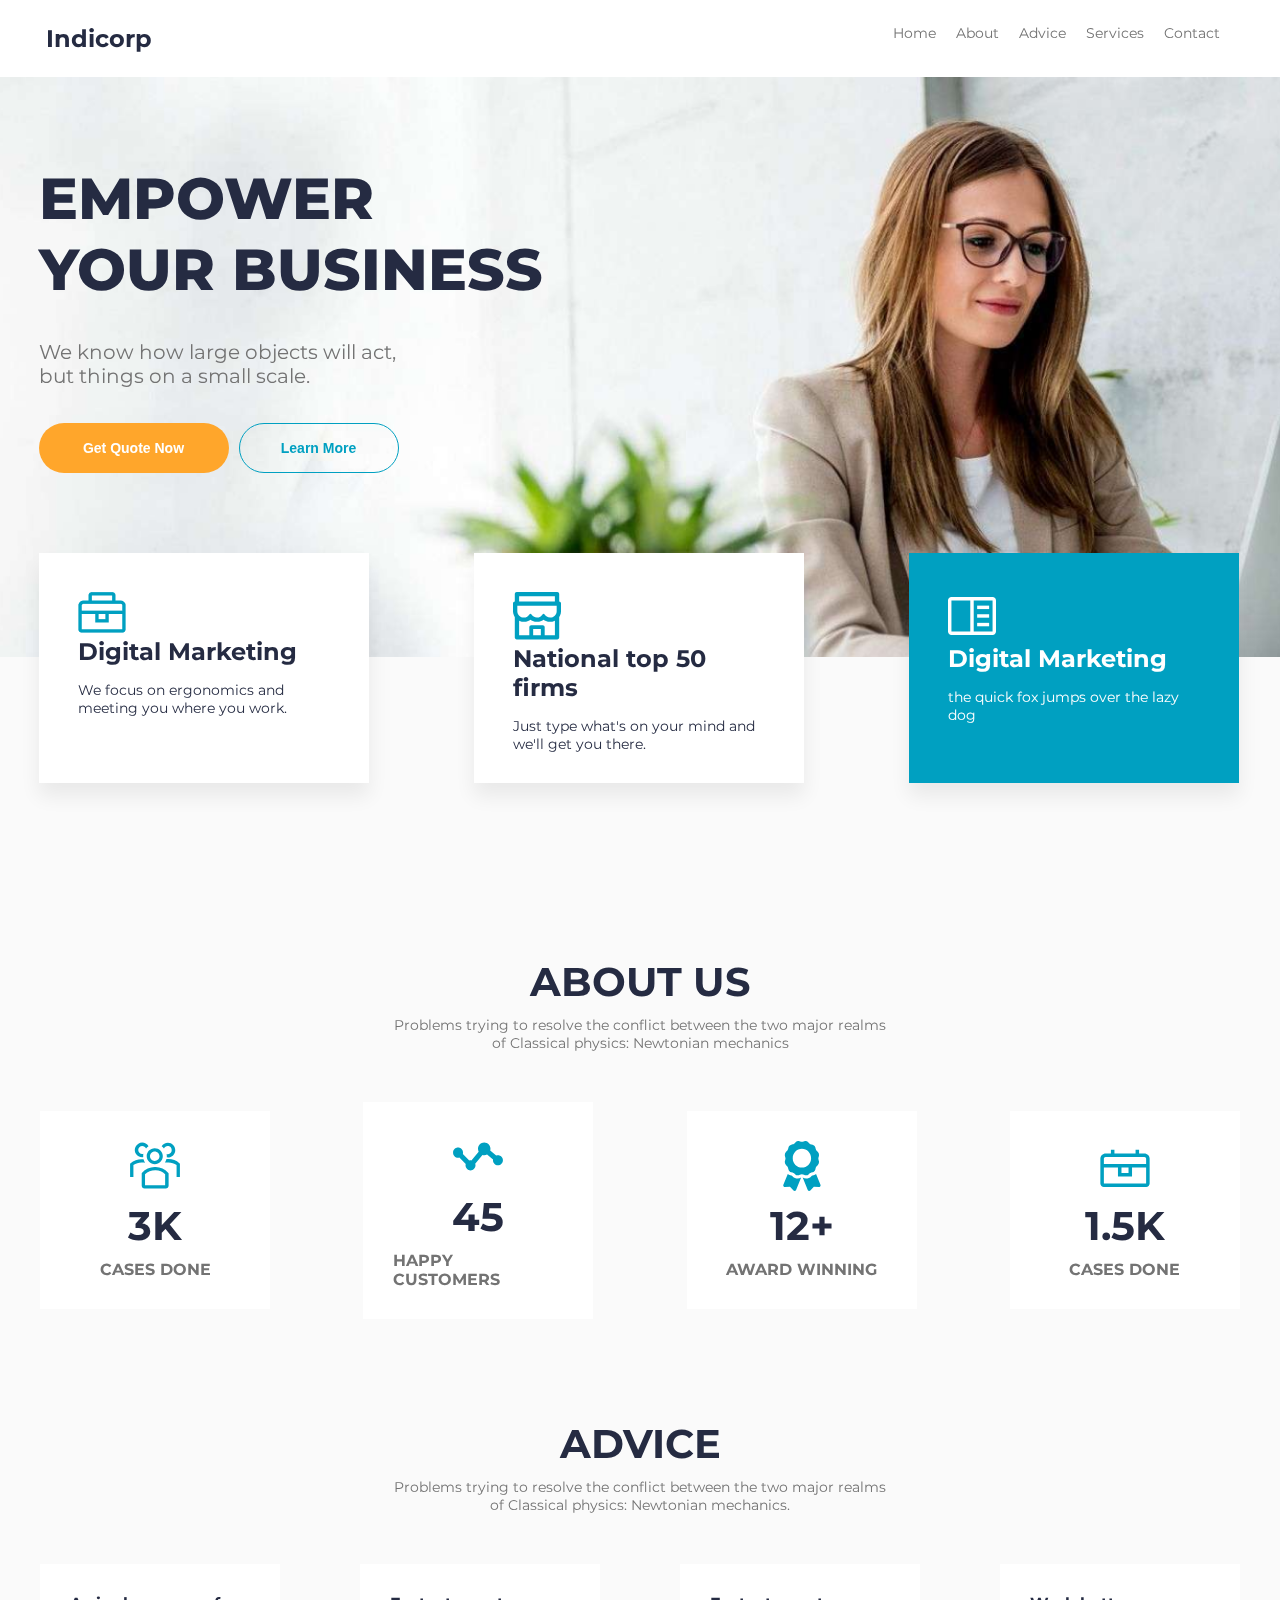
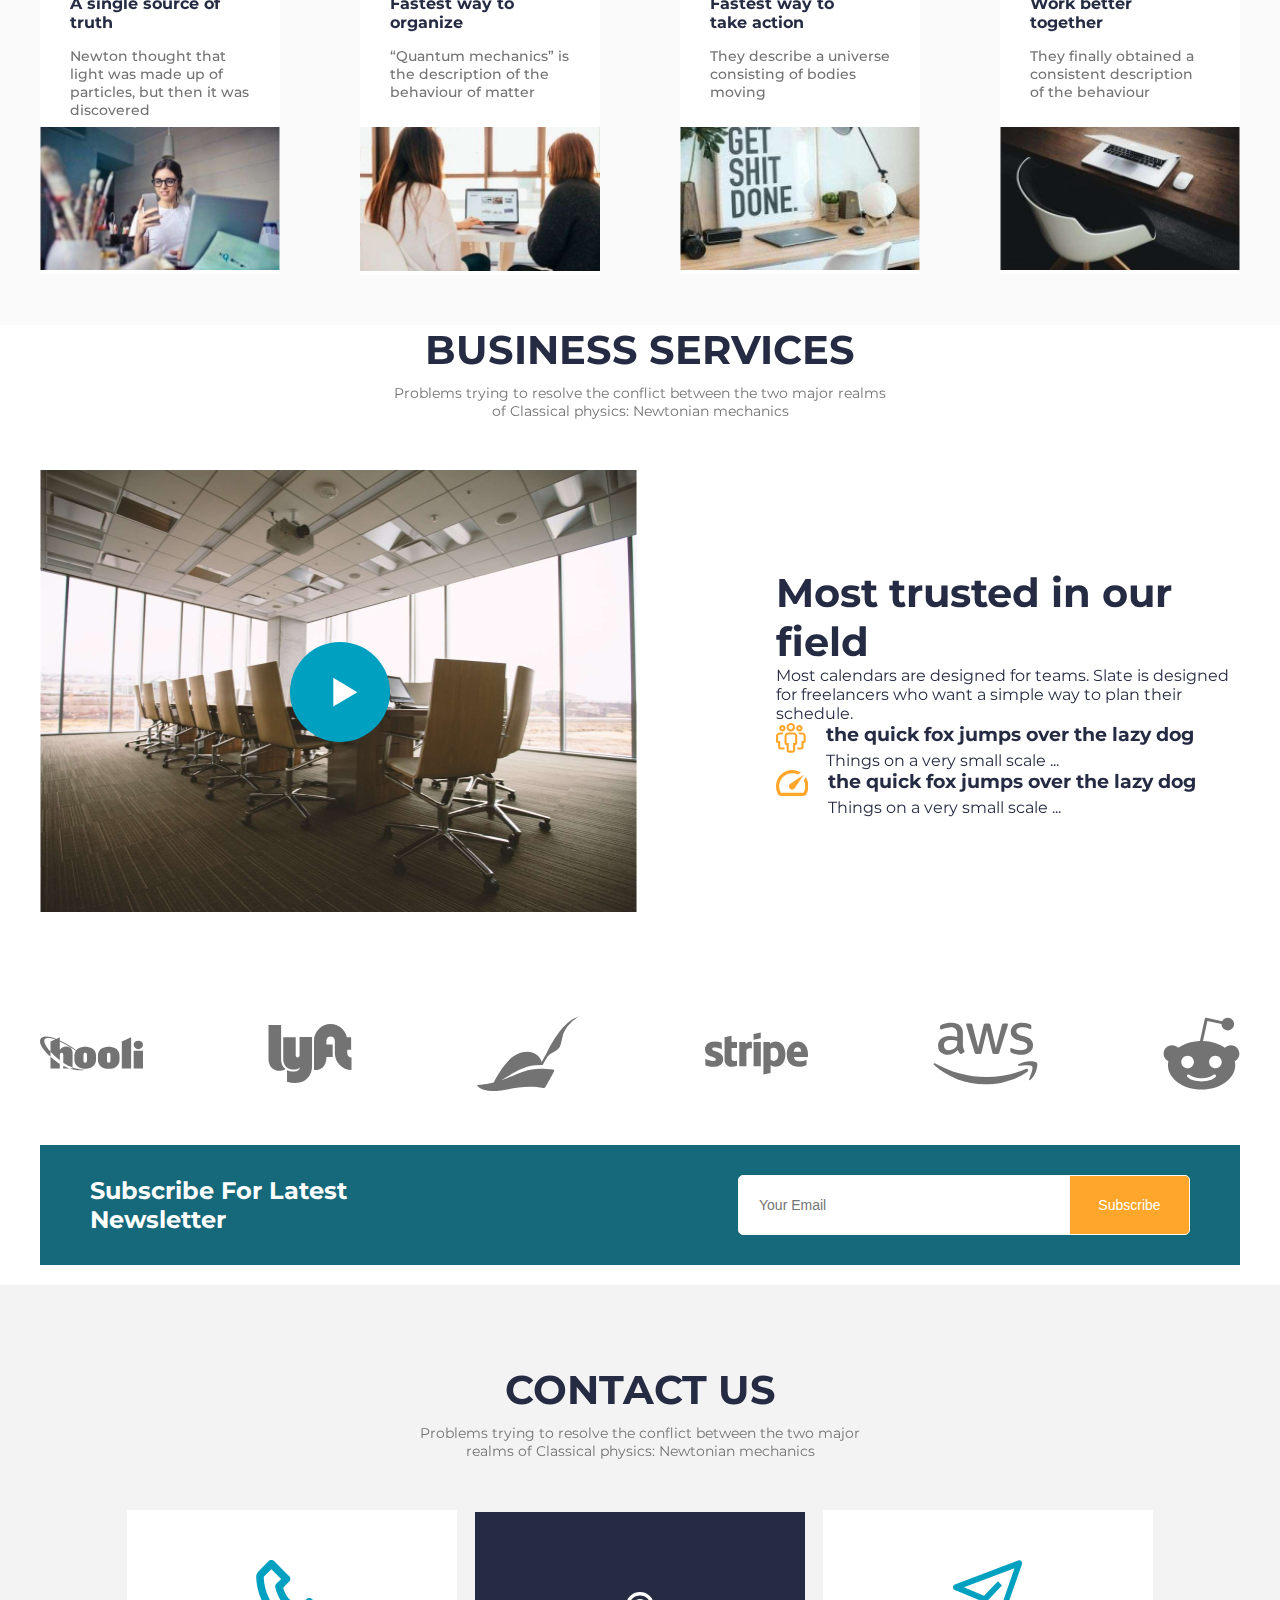
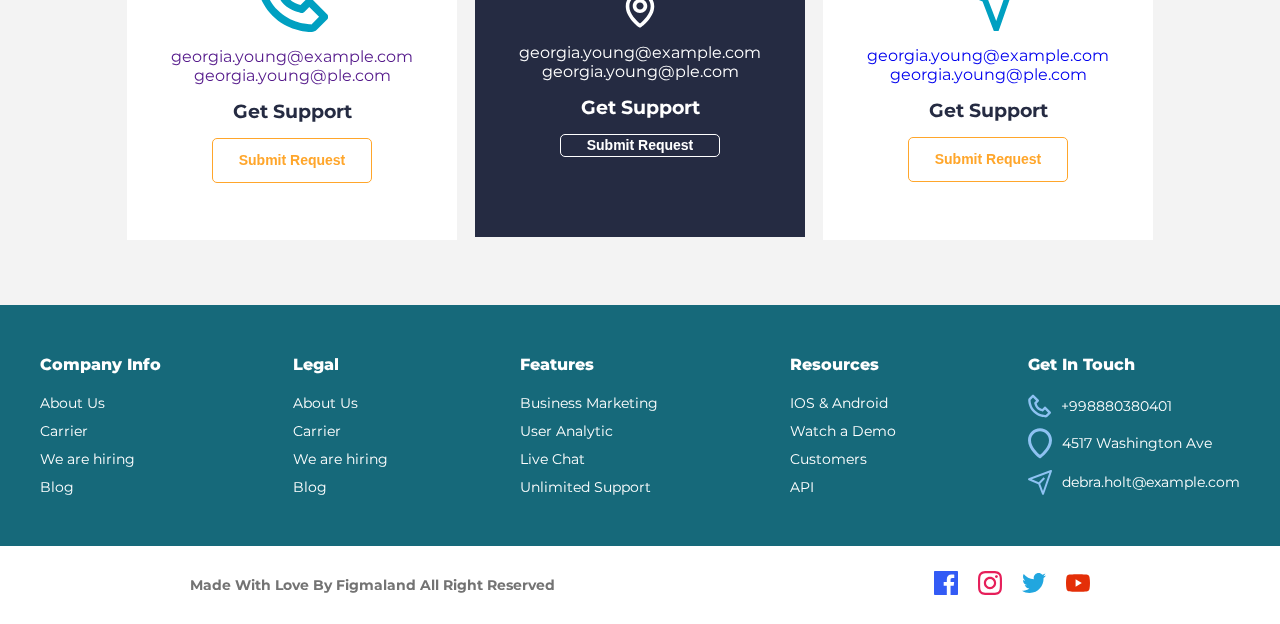
<file: exam/pages/index.html>
<!DOCTYPE html>
<html lang="en">

<head>
  <meta charset="UTF-8">
  <meta http-equiv="X-UA-Compatible" content="IE=edge">
  <meta name="viewport" content="width=device-width, initial-scale=1.0">
  <title>Indicorp</title>
  <link rel="stylesheet" href="style.css">
  <link href="https://fonts.googleapis.com/css2?family=Montserrat:wght@500;600;700;800&display=swap" rel="stylesheet">

</head>

<body>
  <a id="backtop" href="#">
    <img src="../images/nex.png" alt="">
  </a>
  <nav class="hero">
    <section>
      <div class="container nav-container">
        <div class="hero-nav">
          <span class="hero__logo">Indicorp</span>
          <div class="hero-links">
            <a href="#home" class="hero-links__item">Home</a>
            <a href="#abaut-us" class="hero-links__item">About</a>
            <a href="#ADVICE" class="hero-links__item">Advice</a>
            <a href="#BUSINESS SERVICES" class="hero-links__item">Services</a>
            <a href="#CONTACT US" class="hero-links__item">Contact</a>
          </div>
        </div>
      </div>
    </section>
 </nav>
    <section id="home">
      <div class="container">
        <div class="home">
          <h1 class="hero-title">EMPOWER YOUR BUSINESS</h1>
          <p class="hero__subtitle">We know how large objects will act, but things on a small scale.</span>
            <div class="hero-buttons">
              <button class="hero-buttons__item">Get Quote Now</button>
              <button class="hero-buttons__item">Learn More</button>
            </div>
          
            <div class="hero-cards">
              <div class="hero-cards__item  slideInUp">
                <img src="/exam/images/cards-1.png" alt="">
                <svg class="hero-cards__img" width="48" height="41" viewBox="0 0 48 41" fill="none" xmlns="http://www.w3.org/2000/svg"></svg>
                <h3 class="hero-cards__title">Digital Marketing</h3>
                <p class="hero-cards__text">We focus on ergonomics and meeting you where you work.</p>
              </div>
              <div class="hero-cards__item wow slideInUp" data-wow-delay="0.2s">
                <svg class="hero-cards__img" width="48" height="48" viewBox="0 0 48 48" fill="none" xmlns="http://www.w3.org/2000/svg">
                  <path d="M46.2 9.48885V1.89659C46.2 0.847537 45.342 0 44.28 0H3.72003C2.65803 0 1.80004 0.847537 1.80004 1.89659V9.48885C0.798037 9.54812 3.71756e-05 10.372 3.71756e-05 11.3795V19.1851C-0.00380525 20.6197 0.290253 22.0398 0.864037 23.3576C1.12204 23.9622 1.44004 24.5311 1.80004 25.0705V45.518C1.80004 46.5612 2.65803 47.4146 3.72003 47.4146H44.28C45.342 47.4146 46.2 46.5671 46.2 45.518V25.0705C46.5657 24.5298 46.879 23.9563 47.136 23.3576C47.706 22.036 48 20.6313 48 19.1851V11.3795C48 10.372 47.202 9.54812 46.2 9.48885ZM6.12003 4.26732H41.88V9.48293H6.12003V4.26732ZM27.84 43.1532H20.16V36.9834H27.84V43.1532ZM41.904 43.1532H31.68V35.0868C31.68 34.0378 30.822 33.1902 29.76 33.1902H18.24C17.178 33.1902 16.32 34.0378 16.32 35.0868V43.1532H6.12003V28.7985C6.29403 28.8814 6.47403 28.9644 6.66003 29.0355C7.99803 29.5927 9.42003 29.8712 10.884 29.8712C12.348 29.8712 13.764 29.5927 15.108 29.0355C15.936 28.6918 16.716 28.2532 17.43 27.7257C17.442 27.7198 17.454 27.7198 17.466 27.7257C18.1822 28.2554 18.9622 28.6954 19.788 29.0355C21.126 29.5927 22.548 29.8712 24.012 29.8712C25.476 29.8712 26.892 29.5927 28.236 29.0355C29.064 28.6918 29.844 28.2532 30.558 27.7257C30.57 27.7198 30.582 27.7198 30.594 27.7257C31.3102 28.2554 32.0902 28.6954 32.916 29.0355C34.254 29.5927 35.676 29.8712 37.14 29.8712C38.604 29.8712 40.02 29.5927 41.364 29.0355C41.544 28.9585 41.724 28.8814 41.904 28.7985V43.1532ZM43.68 19.1851C43.68 22.7294 40.74 25.6039 37.122 25.6039C34.674 25.6039 32.538 24.2941 31.41 22.3501C31.236 22.0537 30.924 21.87 30.576 21.87H30.54C30.198 21.87 29.88 22.0537 29.706 22.3501C29.1304 23.3417 28.2992 24.1652 27.297 24.7367C26.2948 25.3082 25.1572 25.6074 24 25.6039C21.558 25.6039 19.428 24.3 18.3 22.3619C18.12 22.0597 17.796 21.87 17.442 21.87C17.088 21.87 16.758 22.0597 16.584 22.3619C16.005 23.3498 15.1728 24.1695 14.1711 24.7387C13.1694 25.3078 12.0336 25.6062 10.878 25.6039C7.26003 25.6039 4.32003 22.7294 4.32003 19.1851V13.7799C4.32003 13.7621 4.33203 13.7502 4.35003 13.7502H43.65C43.668 13.7502 43.68 13.7621 43.68 13.7799V19.1851Z" fill="#00A0C1" />
                </svg>
                <h3 class="hero-cards__title">National top 50 firms</h3>
                <p class="hero-cards__text">Just type what's on your mind and we'll get you there.</p>
              </div>
              <div class="hero-cards__item wow slideInUp" data-wow-delay="0.4 s">
                <svg class="hero-cards__img" width="48" height="48" viewBox="0 0 48 48" fill="none" xmlns="http://www.w3.org/2000/svg">
                  <g clip-path="url(#clip0)">
                    <path d="M29.1419 13.6241H41.1398V17.0695H29.1419V13.6241Z" fill="white" />
                    <path d="M29.1419 22.2375H41.1398V25.6829H29.1419V22.2375Z" fill="white" />
                    <path d="M29.1419 30.8506H41.1398V34.2959H29.1419V30.8506Z" fill="white" />
                    <path d="M44.5679 5.01111H3.43234C2.52347 5.01202 1.65208 5.3753 1.00941 6.02123C0.366737 6.66715 0.00528678 7.54295 0.00437927 8.45643V39.4643C0.00528678 40.3778 0.366737 41.2536 1.00941 41.8995C1.65208 42.5454 2.52347 42.9087 3.43234 42.9096H44.5679C45.4766 42.9082 46.3477 42.5448 46.9903 41.899C47.6329 41.2532 47.9945 40.3776 47.9958 39.4643V8.45643C47.9949 7.54295 47.6335 6.66715 46.9908 6.02123C46.3481 5.3753 45.4767 5.01202 44.5679 5.01111ZM3.43234 8.45643H22.2861V39.4643H3.43234V8.45643ZM25.7141 39.4643V8.45643H44.5679L44.5713 39.4643H25.7141Z" fill="white" />
                  </g>
                  <defs>
                    <clipPath id="clip0">
                      <rect width="48" height="37.92" fill="white" transform="translate(0 5)" />
                    </clipPath>
                  </defs>
                </svg>
                <h3 class="hero-cards__title">Digital Marketing</h3>
                <p class="hero-cards__text">the quick fox jumps over the lazy dog</p>
              </div>
            </div>
         </div>
         </div>
        </div>
      </div>
    </div>
    </section>

<section>
  <div id="abaut-us">
    <div class="why">
      <div class="container">
        <div class="why-block">
          <h2 class="why__title block__title">ABOUT US</h2>
          <p class="why__subtitle block__subtitle">
            Problems trying to resolve the conflict between the two major realms of Classical physics: Newtonian mechanics
          </p>
          <div class="why-cards">
            <div class="why-cards__item">
              <svg class="why-cards__img" width="48" height="45" viewBox="0 0 48 45" fill="none" xmlns="http://www.w3.org/2000/svg">
                <path d="M23.8406 20.8022C28.1448 20.8022 31.4925 17.3069 31.4925 13.0171C31.4925 8.72735 27.9854 5.39087 23.6812 5.39087C19.377 5.39087 16.0293 8.88623 16.0293 13.0171C16.0293 17.3069 19.5364 20.8022 23.8406 20.8022ZM23.6812 8.56847C23.8406 8.56847 23.8406 8.56847 23.6812 8.56847C26.2318 8.56847 28.3042 10.6339 28.3042 13.176C28.3042 15.7181 26.2318 17.6246 23.6812 17.6246C21.1305 17.6246 19.2176 15.5592 19.2176 13.176C19.2176 10.6339 21.2899 8.56847 23.6812 8.56847Z" fill="#00A0C1" />
                <path d="M47.4339 19.8487C44.405 17.1477 40.4197 15.7178 36.2749 15.8767H34.9996C34.6808 17.1477 34.2025 18.2599 33.5648 19.2132C34.5213 19.0543 35.3184 19.0543 36.2749 19.0543C39.3038 18.8954 42.3327 19.8487 44.7239 21.5964V33.0357H47.9122V20.3253L47.4339 19.8487Z" fill="#00A0C1" />
                <path d="M32.6084 5.70814C33.4055 3.80158 35.6373 2.8483 37.7097 3.6427C39.6226 4.4371 40.5791 6.66141 39.782 8.72685C39.1444 10.1568 37.7097 11.1101 36.2749 11.1101C35.9561 11.1101 35.4779 11.1101 35.159 10.9512C35.3184 11.7456 35.3184 12.54 35.3184 13.1755V14.1288C35.6373 14.1288 35.9561 14.2876 36.2749 14.2876C40.2603 14.2876 43.4486 11.1101 43.4486 7.29693C43.4486 3.32494 40.2603 0.147339 36.4343 0.147339C33.8837 0.147339 31.6519 1.41838 30.3766 3.6427C31.1737 4.11934 31.9707 4.75486 32.6084 5.70814Z" fill="#00A0C1" />
                <path d="M14.4351 19.3721C13.7975 18.4189 13.3192 17.3067 13.0004 16.0357H11.7251C7.58031 15.8768 3.59495 17.3067 0.566073 19.8488L0.0878296 20.3254V33.0358H3.27612V21.5965C5.82675 19.8488 8.69621 18.8955 11.7251 19.0544C12.6816 19.0544 13.6381 19.2133 14.4351 19.3721Z" fill="#00A0C1" />
                <path d="M11.7251 14.1294C12.044 14.1294 12.3628 14.1294 12.6816 13.9705V13.0172C12.6816 12.2228 12.6816 11.4284 12.841 10.7929C12.5222 10.9518 12.044 10.9518 11.7251 10.9518C9.65273 10.9518 7.89917 9.20412 7.89917 7.13868C7.89917 5.07324 9.65273 3.32556 11.7251 3.32556C13.3193 3.32556 14.754 4.27884 15.3917 5.70876C16.0293 4.91436 16.9858 4.11996 17.7829 3.48444C15.7105 0.147963 11.4063 -0.964197 8.05859 1.10124C4.71088 3.16668 3.59498 7.45644 5.66737 10.7929C6.94269 12.8584 9.17449 14.1294 11.7251 14.1294Z" fill="#00A0C1" />
                <path d="M36.9126 29.3816L36.5938 28.905C33.4055 25.4096 28.9419 23.3442 24.1594 23.5031C19.377 23.3442 14.754 25.4096 11.5657 28.905L11.2469 29.3816V41.4565C11.2469 42.8864 12.3628 44.1574 13.9569 44.1574H34.362C35.7967 44.1574 37.072 42.8864 37.072 41.4565V29.3816H36.9126ZM33.7243 40.9798H14.4351V30.4938C16.9858 27.9517 20.4929 26.6807 24.1594 26.6807C27.6666 26.5218 31.1737 27.9517 33.7243 30.4938V40.9798Z" fill="#00A0C1" />
              </svg>
  
              <h3 class="why-cards__title">3K</h3>
              <p class="why-cards__text">CASES DONE</p>
            </div>
            <div class="why-cards__item">
              <svg class="why-cards__img" width="48" height="28" viewBox="0 0 48 28" fill="none" xmlns="http://www.w3.org/2000/svg">
                <path d="M43.1502 12.2822C42.5747 12.2864 42.0047 12.3962 41.4674 12.6064L35.7271 7.82167C35.8684 7.30005 35.9689 6.75894 35.9689 6.18858C35.9689 2.81028 33.3022 0.0949707 29.9844 0.0949707C26.6667 0.0949707 24 2.81028 24 6.18858C24 7.15381 24.2394 8.05323 24.6272 8.86246L17.6636 17.2424C17.3849 17.1893 17.1022 17.1607 16.8186 17.1571C16.3902 17.1571 15.9856 17.2302 15.593 17.3374L9.45776 11.0903C9.56548 10.693 9.63729 10.281 9.63729 9.84475C9.63729 7.14406 7.50204 4.96986 4.84973 4.96986C2.19742 4.96986 0.0621643 7.14406 0.0621643 9.84475C0.0621643 12.5454 2.19742 14.7196 4.84973 14.7196C5.27822 14.7196 5.68277 14.6465 6.07535 14.5393L12.2106 20.7864C12.0955 21.1914 12.0351 21.6104 12.0311 22.032C12.0311 24.7327 14.1663 26.9069 16.8186 26.9069C19.471 26.9069 21.6062 24.7327 21.6062 22.032C21.6062 21.4543 21.4913 20.9107 21.3118 20.3964L28.2849 12.0068C28.8282 12.1676 29.3908 12.2822 29.9844 12.2822C30.9291 12.2769 31.8589 12.0421 32.6966 11.5973L38.4393 16.382C38.3942 16.638 38.3686 16.8971 38.3627 17.1571C38.3627 19.8578 40.4979 22.032 43.1502 22.032C45.8026 22.032 47.9378 19.8578 47.9378 17.1571C47.9378 14.4564 45.8026 12.2822 43.1502 12.2822Z" fill="#00A0C1" />
              </svg>
              <h3 class="why-cards__title">45</h3>
              <p class="why-cards__text">HAPPY CUSTOMERS</p>
            </div>
            <div class="why-cards__item">
              <svg class="why-cards__img" width="36" height="48" viewBox="0 0 36 48" fill="none" xmlns="http://www.w3.org/2000/svg">
                <path d="M9.06414 33.9949C8.25307 33.1802 8.67587 33.4099 6.71961 32.8839C5.83201 32.6449 5.05174 32.1855 4.34614 31.6352L0.111605 42.0639C-0.298129 43.0736 0.467205 44.1705 1.55174 44.1292L6.46947 43.9408L9.85187 47.5296C10.5985 48.3208 11.9089 48.0742 12.3187 47.0646L17.1767 35.1002C16.1649 35.6664 15.0421 35.9983 13.8811 35.9983C12.0611 35.9983 10.3512 35.2867 9.06414 33.9949ZM35.7276 42.0639L31.4931 31.6352C30.7875 32.1864 30.0072 32.6449 29.1196 32.8839C27.1531 33.4127 27.5843 33.1821 26.7751 33.9949C25.488 35.2867 23.7772 35.9983 21.9572 35.9983C20.7961 35.9983 19.6733 35.6655 18.6616 35.1002L23.5196 47.0646C23.9293 48.0742 25.2407 48.3208 25.9864 47.5296L29.3697 43.9408L34.2875 44.1292C35.372 44.1705 36.1373 43.0727 35.7276 42.0639ZM24.5463 31.8733C25.9724 30.4155 26.1357 30.5411 28.1667 29.9852C29.4631 29.6299 30.4767 28.5939 30.8239 27.2683C31.522 24.6058 31.3409 24.9274 33.2459 22.9792C34.1951 22.0089 34.5656 20.5942 34.2184 19.2686C33.5212 16.608 33.5203 16.9792 34.2184 14.3158C34.5656 12.9902 34.1951 11.5755 33.2459 10.6052C31.3409 8.65706 31.522 8.97769 30.8239 6.31613C30.4767 4.9905 29.4631 3.95456 28.1667 3.59925C25.5645 2.88581 25.8781 3.07238 23.9713 1.12331C23.0221 0.153002 21.638 -0.226685 20.3416 0.128627C17.7404 0.841127 18.1035 0.842064 15.4976 0.128627C14.2012 -0.226685 12.8171 0.152065 11.8679 1.12331C9.96294 3.07144 10.2765 2.88581 7.67347 3.59925C6.37707 3.95456 5.36347 4.9905 5.01627 6.31613C4.31907 8.97769 4.49921 8.65706 2.59427 10.6052C1.64507 11.5755 1.2736 12.9902 1.62174 14.3158C2.31894 16.9746 2.31987 16.6033 1.62174 19.2677C1.27454 20.5933 1.64507 22.008 2.59427 22.9792C4.49921 24.9274 4.31814 24.6058 5.01627 27.2683C5.36347 28.5939 6.37707 29.6299 7.67347 29.9852C9.76227 30.5571 9.91814 30.4671 11.2929 31.8733C12.5277 33.1361 14.4513 33.3621 15.9353 32.4189C16.5288 32.0405 17.2172 31.8396 17.9201 31.8396C18.623 31.8396 19.3114 32.0405 19.9048 32.4189C21.3879 33.3621 23.3115 33.1361 24.5463 31.8733ZM9.11454 16.4946C9.11454 11.523 13.0569 7.49269 17.9196 7.49269C22.7823 7.49269 26.7247 11.523 26.7247 16.4946C26.7247 21.4661 22.7823 25.4964 17.9196 25.4964C13.0569 25.4964 9.11454 21.4661 9.11454 16.4946Z" fill="#00A0C1" />
              </svg>
              <h3 class="why-cards__title">12+</h3>
              <p class="why-cards__text">AWARD WINNING</p>
            </div>
            <div class="why-cards__item">
              <svg class="why-cards__img" width="48" height="41" viewBox="0 0 48 41" fill="none" xmlns="http://www.w3.org/2000/svg">
                <g clip-path="url(#clip0)">
                  <path d="M42.5886 8.52529H37.519V3.45567C37.519 2.55931 37.1629 1.69966 36.5291 1.06583C35.8952 0.432007 35.0356 0.0759277 34.1392 0.0759277H13.8608C12.9644 0.0759277 12.1047 0.432007 11.4709 1.06583C10.8371 1.69966 10.481 2.55931 10.481 3.45567V8.52529H5.41139C4.06684 8.52529 2.77736 9.05941 1.82662 10.0102C0.875886 10.9609 0.341766 12.2504 0.341766 13.5949V37.2531C0.341766 38.1495 0.697846 39.0092 1.33167 39.643C1.9655 40.2768 2.82515 40.6329 3.72151 40.6329H44.2785C45.1748 40.6329 46.0345 40.2768 46.6683 39.643C47.3021 39.0092 47.6582 38.1495 47.6582 37.2531V13.5949C47.6582 12.2504 47.1241 10.9609 46.1734 10.0102C45.2226 9.05941 43.9331 8.52529 42.5886 8.52529ZM13.8608 3.45567H34.1392V8.52529H13.8608V3.45567ZM44.2785 37.2531H3.72151V22.0443H17.2405V30.4936H30.7595V22.0443H44.2785V37.2531ZM20.6202 22.0443H27.3797V27.1139H20.6202V22.0443ZM3.72151 18.6645V13.5949C3.72151 13.1467 3.89955 12.7169 4.21647 12.4C4.53338 12.0831 4.9632 11.905 5.41139 11.905H42.5886C43.0368 11.905 43.4666 12.0831 43.7835 12.4C44.1004 12.7169 44.2785 13.1467 44.2785 13.5949V18.6645H3.72151Z" fill="#00A0C1" />
                </g>
                <defs>
                  <clipPath id="clip0">
                    <rect width="48" height="40.7089" fill="white" />
                  </clipPath>
                </defs>
              </svg>
              <h3 class="why-cards__title">1.5K</h3>
              <p class="why-cards__text">CASES DONE</p>
            </div>
          </div>
        </div>
      </div>
    </div >
  </div>
</section>


<section>

  <div id="ADVICE">
    <div class="practise wow slideInRight">
      <div class="container">
        <div class="practise-block">
          <h2 class="practise__title block__title">ADVICE</h2>
          <p class="practise__subtitle block__subtitle">Problems trying to resolve the conflict between the two major realms of Classical physics: Newtonian mechanics.</p>
      
          <div class="practise-cards">
            
            <div class="practise-cards__item">
              <h3 class="practise-cards__title">A single source of truth</h3>
              <p class="practise-cards__text">Newton thought that light was made up of particles, but then it was discovered </p>
              <img src="/exam/images/advised-1.png" alt="" class="practise-cards__img">
            </div>
            <div class="practise-cards__item">
              <h3 class="practise-cards__title">Fastest way to organize</h3>
              <p class="practise-cards__text">“Quantum mechanics” is the description of the behaviour of matter</p>
              <img src="/exam/images/advised-2.png" alt="" class="practise-cards__img">
            </div>
            <div class="practise-cards__item">
              <h3 class="practise-cards__title">Fastest way to take action</h3>
              <p class="practise-cards__text">They describe a universe consisting of bodies moving</p>
              <img src="/exam/images/advised-3.png" alt="" class="practise-cards__img">
            </div>
            <div class="practise-cards__item">
              <h3 class="practise-cards__title">Work better together</h3>
              <p class="practise-cards__text">They finally obtained a consistent description of the behaviour </p>
              <img src="/exam/images/advise-4.png" alt="" class="practise-cards__img">
            </div>
          </div>
        </div>
      </div>
    </div>
  </div>
</section>
  
<section>

  <div id="BUSINESS SERVICES">
   <div class="service wow slideInLeft">
     <div class="container">
         <h2 class="service__title block__title">BUSINESS SERVICES</h2>
         <p class="service__subtitle block__subtitle">Problems trying to resolve the conflict between the two major realms of Classical physics: Newtonian mechanics </p>
         <div class="service-block block">
             <div class="service-media">
                 <img src="../images/video.jpg" alt="" class="service-media__img">
                 <div class="service-media__button">
                     <svg width="25" height="30" viewBox="0 0 25 30" fill="none" xmlns="http://www.w3.org/2000/svg">
                         <path d="M0.300003 0.799988L24.3 15.2L0.300003 29.6V0.799988Z" fill="white"></path>
                     </svg>
                 </div>
             </div>
             <div class="service-info">
                 <h2 class="service-info__title">Most trusted in our field</h2>
                 <p class="service-info__text">Most calendars are designed for teams. Slate is designed for freelancers who want a simple way to plan their schedule.</p>
                 <ul class="service-info-list">
                     <li class="service-info-list-item">
                         <svg class="service-info-list-item__img" width="30" height="30" viewBox="0 0 30 30" fill="none" xmlns="http://www.w3.org/2000/svg">
                             <path fill-rule="evenodd" clip-rule="evenodd" d="M17.2367 7.77151C16.7729 8.09308 16.2497 8.31905 15.6976 8.43623C15.1456 8.55342 14.5757 8.55949 14.0212 8.45407C13.4668 8.34865 12.9389 8.13385 12.4684 7.82223C11.9979 7.5106 11.5941 7.10838 11.2807 6.63904C10.9673 6.1697 10.7505 5.64263 10.643 5.08861C10.5354 4.53458 10.5393 3.96468 10.6544 3.41218C10.7695 2.85967 10.9935 2.33562 11.3133 1.8706C11.6331 1.40559 12.0423 1.00893 12.517 0.703761C13.4544 0.0846608 14.5986 -0.138187 15.6998 0.0839308C16.8009 0.306048 17.7693 0.955065 18.3933 1.88911C19.0173 2.82315 19.2462 3.96625 19.0298 5.06853C18.8135 6.17081 18.1696 7.14262 17.2388 7.77151H17.2367ZM16.0573 2.47176C15.8259 2.30528 15.5633 2.18706 15.2853 2.12415C15.0072 2.06124 14.7193 2.05493 14.4388 2.10558C14.1583 2.15622 13.8908 2.26281 13.6523 2.41897C13.4138 2.57514 13.2091 2.7777 13.0505 3.0146C12.8919 3.25149 12.7826 3.51788 12.7291 3.79789C12.6756 4.07791 12.679 4.36583 12.739 4.64451C12.7991 4.92319 12.9146 5.18694 13.0788 5.42004C13.2429 5.65315 13.4522 5.85086 13.6943 6.00139C14.162 6.28552 14.7214 6.37824 15.2558 6.26023C15.7902 6.14222 16.2585 5.82258 16.563 5.36789C16.8676 4.9132 16.985 4.35852 16.8908 3.81941C16.7966 3.2803 16.498 2.79833 16.0573 2.47389V2.47176ZM21.6036 2.53551C22.2164 2.12326 22.9539 1.93762 23.6889 2.01054C24.4239 2.08346 25.1105 2.41038 25.6304 2.93501C26.0009 3.30848 26.2741 3.76715 26.426 4.27079C26.578 4.77443 26.604 5.30766 26.5018 5.82371C26.3997 6.33975 26.1724 6.82284 25.8401 7.23061C25.5077 7.63838 25.0804 7.95837 24.5956 8.16251C24.0133 8.40598 23.3715 8.47011 22.7526 8.34669C22.1336 8.22328 21.5656 7.91794 21.1212 7.46976C20.7872 7.13405 20.5315 6.72865 20.3725 6.28259C20.2135 5.83653 20.155 5.36083 20.2013 4.88954C20.2476 4.41825 20.3975 3.96302 20.6403 3.55643C20.8831 3.14984 21.2127 2.80194 21.6057 2.53764L21.6036 2.53551ZM22.6236 5.95676C22.8231 6.15543 23.0933 6.2667 23.3749 6.2661C23.5143 6.2658 23.6523 6.23805 23.7809 6.18443C23.9096 6.13081 24.0265 6.05236 24.1249 5.95357C24.2232 5.85479 24.3012 5.73759 24.3543 5.60868C24.4073 5.47977 24.4345 5.34167 24.4342 5.20226C24.4339 5.06285 24.4062 4.92486 24.3525 4.79618C24.2989 4.66749 24.2205 4.55063 24.1217 4.45226C23.9238 4.25328 23.6564 4.13899 23.3758 4.13351C23.2357 4.13323 23.0968 4.16073 22.9674 4.21442C22.8379 4.26811 22.7204 4.34694 22.6216 4.44633C22.5228 4.54573 22.4447 4.66372 22.3918 4.7935C22.3388 4.92327 22.3122 5.06224 22.3133 5.20239C22.314 5.48539 22.4253 5.7569 22.6236 5.95889V5.95676ZM4.65455 24.3975H8.5008V26.5331H4.65455C3.98123 26.5271 3.3378 26.2542 2.8653 25.7745C2.39099 25.293 2.12533 24.6441 2.1258 23.9683V20.122C1.8397 20.1124 1.5585 20.045 1.29919 19.9237C1.03988 19.8025 0.807827 19.6299 0.61705 19.4165C0.414334 19.2112 0.255241 18.967 0.149338 18.6985C0.0434344 18.4301 -0.00709083 18.1431 0.000800442 17.8546V13.2179C0.00717544 12.2149 0.40455 11.2565 1.1058 10.5446C1.80493 9.84126 2.75055 9.43964 3.7408 9.43326H7.6508C7.1234 10.0614 6.72612 10.788 6.48205 11.571H3.7408C3.30951 11.5834 2.89915 11.7597 2.5933 12.064C2.29287 12.3729 2.1251 12.787 2.1258 13.2179V17.9609H4.2508V23.9661C4.24587 24.024 4.25275 24.0823 4.27101 24.1375C4.28928 24.1926 4.31855 24.2435 4.35705 24.287C4.44247 24.353 4.54664 24.3902 4.65455 24.3933V24.3975ZM20.167 10.5468C19.8193 10.1957 19.4057 9.91675 18.9498 9.72602C18.494 9.53529 18.0049 9.43653 17.5108 9.43539H12.2408C11.2502 9.44331 10.3029 9.84284 9.6058 10.5468C8.90455 11.2586 8.50718 12.217 8.5008 13.22V19.9733C8.4978 20.5531 8.71853 21.1118 9.11705 21.533C9.30806 21.7462 9.54016 21.9185 9.79943 22.0397C10.0587 22.161 10.3398 22.2286 10.6258 22.2385V27.1749C10.6238 27.5118 10.6885 27.8458 10.8161 28.1576C10.9438 28.4695 11.1319 28.7529 11.3696 28.9918C11.7521 29.3488 12.2344 29.5804 12.7508 29.6548H17.0008C17.5985 29.5763 18.1461 29.2797 18.5384 28.8219C18.9306 28.3642 19.1398 27.7776 19.1258 27.1749V22.2364C19.4119 22.2268 19.6931 22.1594 19.9524 22.0381C20.2117 21.9169 20.4438 21.7443 20.6346 21.5309C20.8371 21.3259 20.9961 21.082 21.102 20.814C21.2079 20.5459 21.2585 20.2592 21.2508 19.9711V13.2179C21.2523 12.2195 20.8633 11.2601 20.167 10.5446V10.5468ZM19.1258 20.0774H17.0008V27.1749C16.9987 27.2869 16.953 27.3937 16.8733 27.4724C16.837 27.5153 16.7913 27.5492 16.7396 27.5713C16.688 27.5935 16.6319 27.6032 16.5758 27.5999H13.1546C13.0435 27.5947 12.9384 27.5483 12.8598 27.4697C12.7812 27.3911 12.7347 27.2859 12.7296 27.1749V20.0774H10.6258V13.2179C10.6258 12.7865 10.7937 12.3721 11.0933 12.064C11.3992 11.7597 11.8095 11.5834 12.2408 11.571H17.5108C17.8327 11.5767 18.146 11.6762 18.4121 11.8574C18.6782 12.0386 18.8857 12.2936 19.0089 12.591C19.0898 12.7899 19.1296 13.0032 19.1258 13.2179V20.0774ZM25.0971 26.531H21.2508V24.3954H25.0758C25.1837 24.3924 25.2879 24.3552 25.3733 24.2891C25.4161 24.2473 25.4496 24.1969 25.4715 24.1413C25.4935 24.0856 25.5035 24.0259 25.5008 23.9661V17.9609H27.6258V13.2179C27.6265 12.787 27.4587 12.3729 27.1583 12.064C26.8524 11.7597 26.4421 11.5834 26.0108 11.571H23.2696C23.0256 10.788 22.6283 10.0613 22.1008 9.43326H26.0108C27.0012 9.44234 27.9481 9.84169 28.6458 10.5446C29.347 11.2565 29.7444 12.2149 29.7508 13.2179V17.8546C29.7508 18.4348 29.5319 18.9915 29.1367 19.4123C28.7414 19.8351 28.2017 20.088 27.6258 20.1199V23.9661C27.6258 24.644 27.3602 25.2921 26.8863 25.7724C26.4138 26.2521 25.7704 26.5249 25.0971 26.531ZM6.3758 1.99576C5.74346 1.99503 5.12531 2.18314 4.60057 2.536C4.07583 2.88885 3.66842 3.39037 3.43055 3.97626C3.19049 4.56195 3.12817 5.20536 3.25136 5.82623C3.37456 6.4471 3.67781 7.01797 4.1233 7.46764C4.56863 7.91678 5.13774 8.22298 5.75793 8.34712C6.37812 8.47126 7.02124 8.4077 7.60514 8.16456C8.18903 7.92142 8.68719 7.50975 9.03598 6.98212C9.38478 6.45449 9.56837 5.83486 9.5633 5.20239C9.5633 4.35239 9.22755 3.53639 8.6283 2.93501C8.33323 2.63779 7.98233 2.40181 7.59577 2.24063C7.20921 2.07944 6.79462 1.99622 6.3758 1.99576ZM6.3758 6.27126C6.23565 6.27155 6.09684 6.24405 5.96739 6.19035C5.83793 6.13666 5.72041 6.05784 5.6216 5.95844C5.5228 5.85905 5.44468 5.74105 5.39176 5.61128C5.33885 5.48151 5.31218 5.34253 5.3133 5.20239C5.31385 4.92017 5.42577 4.64959 5.62473 4.44944C5.82368 4.24928 6.0936 4.13575 6.3758 4.13351C6.65714 4.13847 6.92548 4.25287 7.12386 4.45244C7.32223 4.652 7.43503 4.92102 7.4383 5.20239C7.43775 5.4846 7.32583 5.75519 7.12688 5.95534C6.92792 6.15549 6.658 6.26902 6.3758 6.27126Z" fill="#FFA62B"></path>
                         </svg>
                         <div class="service-info-list__text">
                             <h3 class="service-info-list-item__title">the quick fox jumps over the lazy dog</h3>
                             <p class="service-info-list-item__text">Things on a very small scale ...</p>
                         </div>
                     </li>
                     <li class="service-info-list-item">
                         <svg class="service-info-list-item__img" width="32" height="26" viewBox="0 0 32 26" fill="none" xmlns="http://www.w3.org/2000/svg">
                             <path d="M29.8154 7.36456L27.8167 10.3708C28.7806 12.2933 29.2525 14.4249 29.1901 16.5746C29.1277 18.7243 28.5329 20.825 27.4592 22.6883H4.93666C3.54106 20.2672 2.96277 17.4609 3.28751 14.6853C3.61226 11.9097 4.82277 9.31265 6.73956 7.27913C8.65636 5.2456 11.1774 3.88388 13.929 3.39581C16.6806 2.90775 19.5162 3.31934 22.0154 4.56956L25.0217 2.57081C21.9609 0.608159 18.3304 -0.27131 14.7109 0.0730789C11.0913 0.417467 7.69176 1.96581 5.05609 4.47045C2.42042 6.97509 0.700875 10.2913 0.172515 13.8886C-0.355844 17.486 0.337506 21.1566 2.14166 24.3133C2.42524 24.8045 2.83243 25.2129 3.32276 25.498C3.81309 25.7831 4.36949 25.9349 4.93666 25.9383H27.4429C28.0156 25.9406 28.5787 25.7915 29.0752 25.5061C29.5718 25.2208 29.9841 24.8093 30.2704 24.3133C31.7676 21.7197 32.519 18.7627 32.4416 15.769C32.3642 12.7752 31.461 9.86108 29.8317 7.34831L29.8154 7.36456ZM13.9067 18.4796C14.2085 18.7817 14.5669 19.0214 14.9615 19.185C15.356 19.3486 15.7789 19.4327 16.206 19.4327C16.6331 19.4327 17.056 19.3486 17.4506 19.185C17.8451 19.0214 18.2036 18.7817 18.5054 18.4796L27.7029 4.68331L13.9067 13.8808C13.6045 14.1826 13.3648 14.5411 13.2012 14.9356C13.0377 15.3302 12.9535 15.7531 12.9535 16.1802C12.9535 16.6073 13.0377 17.0302 13.2012 17.4247C13.3648 17.8193 13.6045 18.1777 13.9067 18.4796Z" fill="#FFA62B"></path>
                         </svg>  
                         <div class="service-info-list__text">
                             <h3 class="service-info-list-item__title">the quick fox jumps over the lazy dog</h3>
                             <p class="service-info-list-item__text">Things on a very small scale ...</p>
                         </div>
                     </li>
                 </ul>
             </div>
         </div>
     </div>
   </div>
 </div>
</section>

<section>

  <div class="buttom-logo">
    <div class="clients wow slideInLeft">
      <div class="container">
        <div class="clients-block">
          <div class="clients-item">
            <svg width="103" height="35" viewBox="0 0 103 35" fill="none" >
              <path d="M23.2554 32.4249L29.4193 32.5526C27.2949 31.8183 25.2349 30.9244 23.2554 29.8709V32.4249ZM32.5415 31.5789V32.4249L29.4193 32.5526C35.2935 34.5479 40.6688 34.8193 44.6601 33.7019C41.4574 33.7338 37.2892 33.2869 32.5415 31.5789ZM98.3488 13.1901C100.908 13.1901 103 11.131 103 8.577C103 6.02301 100.924 4.6662 98.3488 4.6662C95.7899 4.6662 93.6977 6.03897 93.6977 8.577C93.6977 11.115 95.7738 13.1901 98.3488 13.1901ZM93.6816 32.4249H103V14.7864H93.6816V32.4249ZM81.8206 32.4249H91.1388V1.25024L81.8206 5.60799V32.4249ZM76.8315 13.3657C73.9024 10.4606 68.7202 10.6362 68.7202 10.6362C68.7202 10.6362 63.522 10.4606 60.609 13.3657C57.6799 16.2709 57.9052 18.777 57.9052 21.762C57.9052 24.747 57.6799 27.2371 60.609 30.1423C63.5381 33.0474 68.7202 32.8718 68.7202 32.8718C68.7202 32.8718 73.9185 33.0474 76.8315 30.1423C79.7606 27.2371 79.5352 24.747 79.5352 21.762C79.5192 18.761 79.7445 16.2549 76.8315 13.3657ZM70.4262 24.8427C70.4262 25.4174 70.1365 26.838 68.7042 26.838C67.2718 26.838 66.9821 25.4174 66.9821 24.8427V18.3939C66.9821 17.0052 68.157 16.654 68.7042 16.654C69.2513 16.654 70.4262 16.9892 70.4262 18.3939V24.8427ZM53.3346 13.3657C50.4056 10.4606 45.2234 10.6362 45.2234 10.6362C45.2234 10.6362 40.0412 10.4606 37.1121 13.3657C36.8063 13.669 36.5167 13.9883 36.2592 14.3235C30.1113 9.5986 24.5912 6.90094 19.8274 4.57043V1.2662L16.2063 2.95822C7.45135 -0.569481 1.88291 0.0530559 0.547129 2.97418C0.547129 2.97418 -3.46021 8.20986 10.4931 20.6606V32.4249H19.8113V27.8596C18.7653 27.1892 17.7192 26.4709 16.6892 25.6887C14.3073 23.9009 12.2795 22.2409 10.5092 20.6765V15.7282C12.6174 18.0747 15.4178 20.7404 19.1032 23.7573L19.8274 24.3319V19.5751C19.8274 18.4737 20.101 16.67 21.5656 16.67C23.0301 16.67 23.2715 17.7714 23.2715 19.0643V26.838C26.1684 28.7855 29.2745 30.3657 32.5576 31.5629V16.5742C32.5576 13.5892 30.401 10.6042 26.0235 10.6042C23.4807 10.5883 21.1149 11.9132 19.8274 14.1V5.4324C26.5707 8.76855 33.3301 12.8549 35.9051 14.7385C34.2635 17.069 34.4084 19.2239 34.4084 21.7141C34.4084 24.6991 34.1831 27.1892 37.1121 30.0944C40.0412 32.9995 45.2234 32.824 45.2234 32.824C45.2234 32.824 50.4217 32.9995 53.3346 30.0944C56.2637 27.1892 56.0223 24.6991 56.0223 21.7141C56.0223 18.761 56.2637 16.2549 53.3346 13.3657ZM10.4931 5.60799V15.7122C2.65541 7.01268 4.2326 3.58076 4.82807 3.08592C7.00072 1.2662 10.8632 1.80892 15.1924 3.42113L10.4931 5.60799ZM46.9454 24.8427C46.9454 25.4174 46.6557 26.838 45.2234 26.838C43.791 26.838 43.5013 25.4174 43.5013 24.8427V18.3939C43.5013 17.0052 44.6762 16.654 45.2234 16.654C45.7706 16.654 46.9454 16.9892 46.9454 18.3939V24.8427Z" fill="#737373" />
            </svg>
          </div>
          <div class="clients-item">
            <svg width="84" height="59" viewBox="0 0 84 59" fill="none" >
              <path d="M0.5 0.995296H13.1121V35.0099C13.1121 40.4047 15.5438 43.6155 17.5215 44.9519C15.4627 46.761 9.22148 48.3583 4.52031 44.4956C1.76445 42.2138 0.5 38.4163 0.5 34.8795V0.995296ZM79.2689 29.2729V25.6873H83.1272V13.1702H78.8961C77.2588 5.62403 70.5961 0.017395 62.6365 0.017395C53.4611 0.017395 45.9879 7.51463 45.9879 16.7558V45.9624C48.5816 46.3373 51.7266 45.9135 54.3689 43.6807C57.141 41.3989 58.3893 37.6177 58.3893 34.0646V32.9726H64.6791V20.4555H58.3893V16.658C58.3893 11.0188 66.8514 11.0188 66.8514 16.658V29.224C66.8514 38.4489 74.3084 45.9624 83.5 45.9624V33.4942C81.1494 33.4942 79.2689 31.5873 79.2689 29.2729V29.2729ZM31.5602 13.1376V31.5547C31.5602 34.0646 27.702 34.0646 27.702 31.5547V13.1376H15.252V34.7655C15.252 38.6445 16.5488 43.5666 22.5469 45.1801C28.5449 46.7773 31.9816 43.4525 31.9816 43.4525C31.6412 45.6365 29.6311 47.25 26.324 47.576C23.8113 47.8367 20.6178 46.9892 19.0291 46.3047V57.7624C23.098 58.9848 27.3777 59.3597 31.6088 58.5284C39.2441 57.0453 44.0588 50.64 44.0588 42.0997V13.0561H31.5602V13.1376V13.1376Z" fill="#737373" />
            </svg>
          </div>
          <div class="clients-item">
            <svg width="102" height="75" viewBox="0 0 102 75" fill="none" >
              <path d="M102 0.145813C89.1225 8.82832 87.7519 15.1296 86.6362 17.0573C85.5684 19.0335 84.7716 26.8251 82.9228 30.5994C81.0581 34.4223 74.2847 37.4352 72.3881 38.6987C70.5234 39.9622 67.8778 44.8704 65.7103 49.0983C48.4819 48.3856 39.0309 55.3834 24.4003 64.2603C29.0859 62.689 31.3012 61.5551 31.3012 61.5551C46.3144 55.7236 53.5022 50.4914 76.1016 53.5853C76.2769 53.5853 76.4044 53.6825 76.5478 53.7149C77.1694 54.0713 77.3925 54.8326 77.0419 55.4644L68.4516 70.9827C68.0531 71.7441 67.2084 72.149 66.3637 71.9709C46.155 68.1156 30.2016 74.7732 15.5391 74.9838C3.84094 75.162 0 69.5573 0 69.2981C0 69.1199 0.095625 69.0227 0.270938 69.0227C0.270938 69.0227 6.375 69.0227 16.7025 66.5443C28.4325 43.8175 38.8875 35.864 50.2669 35.864C50.2669 35.864 61.6941 35.864 64.7062 45.8909C68.34 39.4601 69.2166 37.9212 69.2166 37.9212C70.0612 36.3985 74.7947 25.4158 82.9866 15.0162C91.1944 4.64905 97.3941 2.07346 102 0.145813Z" fill="#737373" />
            </svg>
          </div>
          <div class="clients-item">
            <svg width="103" height="43" viewBox="0 0 103 43" fill="none" >
              <path d="M26.5555 3.79318L19.5869 5.25682L19.5547 27.9114C19.5547 32.0955 22.7413 34.8 26.9739 34.8C29.3236 34.8 31.0457 34.3705 31.9952 33.8614V28.4841C31.0778 28.85 26.5716 30.1546 26.5716 25.9864V15.9318H31.9952V9.91818H26.5716L26.5555 3.79318ZM40.895 12.0023L40.4605 9.91818H34.2805V34.2909H41.41V17.8886C43.0999 15.6932 45.9485 16.1227 46.8658 16.4091V9.91818C45.9002 9.58409 42.5688 8.96364 40.895 12.0023ZM55.7496 0.5L48.5717 2.01136V7.77045L55.7496 6.25909V0.5ZM7.2269 17.0932C7.2269 15.9955 8.16034 15.5659 9.65706 15.55C11.8297 15.55 14.5978 16.2023 16.7705 17.3636V10.7136C14.4047 9.79091 12.0389 9.425 9.67315 9.425C3.8794 9.425 0.0168991 12.4159 0.0168991 17.4114C0.0168991 25.2386 10.8802 23.9659 10.8802 27.3386C10.8802 28.6432 9.73752 29.0727 8.14424 29.0727C5.77846 29.0727 2.72065 28.1023 0.32268 26.8136V33.1773C2.97815 34.3068 5.66581 34.7841 8.12815 34.7841C14.0667 34.7841 18.1546 32.2705 18.1546 27.1796C18.1546 18.7636 7.2269 20.275 7.2269 17.0932ZM103.001 22.3909C103.001 15.1523 99.4602 9.44091 92.6686 9.44091C85.8771 9.44091 81.741 15.1523 81.741 22.3432C81.741 30.8545 86.6174 34.7841 93.5699 34.7841C96.9818 34.7841 99.5407 34.0205 101.488 32.9545V27.6409C99.5407 28.6114 97.3036 29.2 94.4711 29.2C91.6869 29.2 89.2407 28.2295 88.9188 24.9205H102.904C102.936 24.5545 103.001 23.075 103.001 22.3909ZM88.8544 19.7182C88.8544 16.5364 90.8339 15.2 92.6204 15.2C94.3746 15.2 96.2414 16.5364 96.2414 19.7182H88.8544ZM70.6846 9.44091C67.8843 9.44091 66.0817 10.7455 65.0839 11.6523L64.7138 9.90227H58.4211V42.4841L65.5667 40.9886L65.5828 33.0023C66.6128 33.75 68.1417 34.7841 70.6363 34.7841C75.7541 34.7841 80.4213 31.0932 80.4213 22.1205C80.4374 13.9114 75.7058 9.44091 70.6846 9.44091ZM68.9786 28.9296C67.3049 28.9296 66.3071 28.325 65.615 27.5932L65.5667 17.0932C66.3071 16.2818 67.3371 15.6932 68.9786 15.6932C71.5858 15.6932 73.3883 18.5886 73.3883 22.2795C73.4044 26.0818 71.6341 28.9296 68.9786 28.9296ZM48.5878 34.2909H55.7657V9.91818H48.5878V34.2909Z" fill="#737373" />
            </svg>
          </div>
          <div class="clients-item">
            <svg width="105" height="63" viewBox="0 0 105 63" fill="none">
              <path d="M29.8871 22.9886C29.7705 26.6267 31.6043 28.2378 31.6496 29.2609C31.628 29.4692 31.5565 29.6693 31.4409 29.8445C31.3254 30.0197 31.1692 30.1649 30.9855 30.268L28.9119 31.7072C28.6436 31.8937 28.3273 32.0007 27.9999 32.0156C27.9303 32.0124 26.6732 32.3095 24.6823 27.9021C23.4676 29.4054 21.9222 30.6133 20.1642 31.4332C18.4062 32.2531 16.4823 32.6633 14.5398 32.6324C11.9026 32.7753 4.75542 31.1482 5.12315 23.6038C4.86558 17.4552 10.6407 13.6356 16.6134 13.9585C17.7635 13.9617 20.1124 14.0179 24.2255 14.9656V12.4567C24.6612 8.20662 21.8441 4.90905 16.9665 5.40377C16.5777 5.40537 13.8238 5.32346 9.54072 7.02765C8.34845 7.57055 8.19617 7.48061 7.79929 7.48061C6.59891 7.48061 7.09299 4.03045 7.32302 3.59356C8.16701 2.56558 13.1321 0.64615 18.0049 0.673455C21.263 0.387753 24.5036 1.38477 27.0263 3.449C28.0518 4.58633 28.8341 5.91795 29.3261 7.36344C29.8181 8.80892 30.0095 10.3383 29.8888 11.8592L29.8871 22.9886ZM15.8876 28.1912C21.1411 28.1157 23.3653 24.9836 23.8723 23.297C24.2708 21.6828 24.2044 20.6612 24.2044 18.896C22.6379 18.5234 20.383 18.117 17.7959 18.1138C15.3417 17.9307 10.8593 19.0181 11.0343 23.2954C10.8334 25.9923 12.8357 28.3389 15.8876 28.1912ZM43.5756 31.8935C42.3023 32.0092 41.7094 31.1129 41.5215 30.2279L33.4542 3.78149C33.2971 3.33496 33.1934 2.87397 33.1432 2.40335C33.1135 2.20933 33.1626 2.01152 33.2798 1.8534C33.3971 1.69528 33.5729 1.58979 33.7685 1.56009C33.8074 1.55366 33.4235 1.56009 37.3729 1.56009C38.7952 1.41874 39.2585 2.52864 39.4059 3.22574L45.1923 25.8461L50.564 3.22574C50.6499 2.70853 51.0403 1.44765 52.6375 1.58097H55.4174C55.7689 1.55206 57.2171 1.50066 57.4714 3.24662L62.8853 26.1561L68.858 3.24662C68.9357 2.89646 69.2986 1.42035 70.9121 1.58097H74.1066C74.2443 1.56009 75.1028 1.45086 74.957 2.9591C74.8874 3.25625 75.5094 1.24688 66.4119 30.2487C66.2256 31.1338 65.6311 32.03 64.3578 31.9144H61.3301C59.5579 32.0991 59.3036 30.3628 59.276 30.1877L53.9043 8.16164L48.5942 30.1652C48.5683 30.3403 48.3139 32.0766 46.5401 31.8919H43.5756V31.8935ZM87.8777 32.7978C86.9251 32.7994 82.3828 32.7496 78.5857 30.8238C78.2075 30.665 77.8853 30.3984 77.66 30.0578C77.4348 29.7172 77.3166 29.318 77.3205 28.9108V27.1841C77.3205 25.8268 78.3249 26.0758 78.7509 26.238C80.3773 26.8901 81.4206 27.3849 83.418 27.78C89.355 28.9895 91.9664 27.4106 92.6063 27.0604C94.7365 25.8059 94.905 22.9356 93.4567 21.4467C91.759 20.0348 90.9491 19.9818 84.85 18.0736C84.0984 17.8664 77.7709 15.8875 77.7563 9.66346C77.6575 5.1275 81.8142 0.639724 89.0181 0.676667C91.0706 0.675061 96.5395 1.34004 98.0201 3.18558C98.2388 3.52128 98.3473 3.91641 98.3311 4.31636V5.94024C98.3311 6.6534 98.0687 7.00998 97.5422 7.00998C96.2932 6.87185 94.0772 5.21584 89.5786 5.2833C88.4625 5.22548 83.1167 5.42947 83.3564 9.29403C83.2868 12.3394 87.6671 13.4814 88.1676 13.6131C94.0739 15.3752 96.0486 15.6675 98.3927 18.3643C101.169 21.9382 99.6724 26.1224 99.0974 27.2692C96.0065 33.2909 88.0137 32.801 87.8777 32.7978ZM94.3898 49.6406C83.0454 57.948 66.5771 62.3699 52.516 62.3699C33.5434 62.4939 15.2102 55.5767 1.12028 42.978C0.062465 42.032 0.995549 40.7357 2.28178 41.4569C17.9117 50.3219 35.608 54.9798 53.6144 54.9684C67.061 54.8969 80.361 52.1922 92.7504 47.0096C94.6587 46.2065 96.277 48.2625 94.3898 49.6406ZM99.1184 44.2935C97.6669 42.4431 89.5154 43.4294 85.8657 43.8614C84.7658 43.9851 84.5795 43.0391 85.5757 42.3403C92.0668 37.8156 102.728 39.1118 103.952 40.6329C105.175 42.154 103.62 52.7454 97.5438 57.805C96.6107 58.5872 95.7182 58.1744 96.1329 57.1465C97.5001 53.7333 100.57 46.1455 99.1184 44.2935Z" fill="#737373" />
            </svg>
          </div>
          <div class="clients-item">
            <svg width="77" height="73" viewBox="0 0 77 73" fill="none" >
              <path d="M67.926 28.1614C65.5311 28.1614 63.4235 29.1556 61.8748 30.7111C56.1748 26.7503 48.4949 24.2006 39.9848 23.928L44.4075 3.91556L58.4899 7.09061C58.4899 10.5543 61.3 13.3766 64.7487 13.3766C68.2613 13.3766 71.0874 10.4741 71.0874 7.01043C71.0874 3.54674 68.2773 0.644287 64.7487 0.644287C62.2899 0.644287 60.1664 2.1356 59.1126 4.17213L43.5613 0.70843C42.779 0.499966 42.0126 1.06121 41.805 1.84696L36.9512 23.912C28.505 24.2648 20.905 26.8144 15.1891 30.7752C13.6403 29.1556 11.4529 28.1614 9.05796 28.1614C0.180651 28.1614 -2.72523 40.124 5.40166 44.2131C5.11426 45.4799 4.98653 46.8269 4.98653 48.1739C4.98653 61.6118 20.0588 72.5 38.5638 72.5C57.1487 72.5 72.221 61.6118 72.221 48.1739C72.221 46.8269 72.0773 45.4158 71.726 44.149C79.6933 40.0438 76.7554 28.1614 67.926 28.1614ZM18.2865 45.063C18.2865 41.5351 21.0966 38.6968 24.6252 38.6968C28.0739 38.6968 30.884 41.5191 30.884 45.063C30.884 48.5267 28.0739 51.349 24.6252 51.349C21.1126 51.365 18.2865 48.5267 18.2865 45.063ZM52.5025 60.0563C46.6907 65.8933 30.2933 65.8933 24.4815 60.0563C23.8428 59.4951 23.8428 58.5008 24.4815 57.8594C25.0403 57.2982 26.0302 57.2982 26.5891 57.8594C31.0277 62.4296 45.7487 62.5098 50.379 57.8594C50.9378 57.2982 51.9277 57.2982 52.4865 57.8594C53.1412 58.5008 53.1412 59.4951 52.5025 60.0563ZM52.3748 51.365C48.926 51.365 46.1159 48.5427 46.1159 45.079C46.1159 41.5512 48.926 38.7129 52.3748 38.7129C55.8874 38.7129 58.7134 41.5351 58.7134 45.079C58.6975 48.5267 55.8874 51.365 52.3748 51.365Z" fill="#737373" />
            </svg>
          </div>
        </div>
      </div>
    </div>
  </div>
</section>


<section>
  <div class="buttom-subscribe">
    <div class="subscribe">
      <div class="container">
        <div class="subscribe-block  wow slideInUp">
          <h2 class="subscribe__title">Subscribe For Latest Newsletter</h2>
          <div class="subscribe-input">
            <input type="text" class="subscribe__input" placeholder="Your Email">
            <button class="subscribe__btn">Subscribe</button>
          </div>
        </div>
      </div>
    </div>
  </div>
</section>

<section>

  <div id="CONTACT US">
    <div class="intouch wow slideInRight">
      <div class="container">
        <div class="intouch-block">
          <h2 class="intouch__title">CONTACT US</h2>
          <p class="intouch__subtitle">Problems trying to resolve the conflict between the two major realms of Classical physics: Newtonian mechanics</p>
          <div class="intouch-cards">
            <div class="intouch-cards__item">
              <svg class="intouch-cards__img" width="72" height="72" viewBox="0 0 72 72" fill="none" >
                <path d="M55.9295 38.9947C55.578 38.6426 55.1605 38.3632 54.7009 38.1726C54.2413 37.982 53.7487 37.8839 53.2511 37.8839C52.7536 37.8839 52.2609 37.982 51.8013 38.1726C51.3417 38.3632 50.9242 38.6426 50.5727 38.9947L44.534 45.0334C41.7344 44.1999 36.5102 42.3057 33.1992 38.9947C29.8881 35.6836 27.9939 30.4594 27.1605 27.6598L33.1992 21.6211C33.5513 21.2696 33.8306 20.8521 34.0212 20.3925C34.2118 19.9329 34.3099 19.4403 34.3099 18.9427C34.3099 18.4452 34.2118 17.9525 34.0212 17.4929C33.8306 17.0333 33.5513 16.6159 33.1992 16.2643L18.0456 1.11076C17.6941 0.758646 17.2766 0.479298 16.817 0.288701C16.3574 0.0981045 15.8647 0 15.3672 0C14.8696 0 14.377 0.0981045 13.9174 0.288701C13.4578 0.479298 13.0403 0.758646 12.6888 1.11076L2.41467 11.3849C0.975078 12.8245 0.164361 14.802 0.194668 16.8212C0.281801 22.2159 1.71003 40.9533 16.4772 55.7204C31.2443 70.4876 49.9817 71.912 55.3802 72.003H55.4863C57.4865 72.003 59.377 71.215 60.809 69.783L71.0831 59.5088C71.4352 59.1573 71.7146 58.7398 71.9052 58.2802C72.0957 57.8207 72.1938 57.328 72.1938 56.8304C72.1938 56.3329 72.0957 55.8402 71.9052 55.3807C71.7146 54.9211 71.4352 54.5036 71.0831 54.1521L55.9295 38.9947ZM55.4484 64.4224C50.7205 64.3428 34.544 63.0737 21.834 50.3599C9.08224 37.6081 7.84722 21.3749 7.77146 16.7417L15.3672 9.14594L25.164 18.9427L20.2656 23.8411C19.8203 24.2861 19.4929 24.835 19.313 25.4382C19.1331 26.0414 19.1063 26.68 19.2351 27.2961C19.3261 27.7318 21.5498 38.0627 27.8386 44.3515C34.1273 50.6402 44.4583 52.864 44.8939 52.9549C45.5097 53.0874 46.1489 53.0627 46.7527 52.8833C47.3565 52.7039 47.9054 52.3755 48.3489 51.9283L53.2511 47.0299L63.0479 56.8267L55.4484 64.4224Z" fill="#00A0C1" />
              </svg>
              <div class="intouch-cards-contacts">
                <a href="" class="intouch-cards-contacts__item">georgia.young@example.com</a>
                <a href="" class="intouch-cards-contacts__item">georgia.young@ple.com</a>
              </div>
              <h3 class="intouch-cards__title">Get Support</h3>
              <button class="intouch-cards__btn">Submit Request</button>
            </div>
            <div class="intouch-cards__item">
              <svg class="intouch-cards__img" width="58" height="71" viewBox="0 0 58 71" fill="none" >
                <path d="M29 42C36.9967 42 43.5 35.721 43.5 28C43.5 20.279 36.9967 14 29 14C21.0032 14 14.5 20.279 14.5 28C14.5 35.721 21.0032 42 29 42ZM29 21C32.9984 21 36.25 24.1395 36.25 28C36.25 31.8605 32.9984 35 29 35C25.0016 35 21.75 31.8605 21.75 28C21.75 24.1395 25.0016 21 29 21Z" fill="white" />
                <path d="M26.9338 70.3403C27.5367 70.7693 28.2591 71 29 71C29.7409 71 30.4633 70.7693 31.0662 70.3403C32.1492 69.577 57.603 51.2624 57.4997 28.4002C57.4997 12.7411 44.714 0 29 0C13.286 0 0.500314 12.7411 0.500314 28.3825C0.397002 51.2624 25.8508 69.577 26.9338 70.3403ZM29 7.10006C40.7882 7.10006 50.3748 16.6532 50.3748 28.418C50.4496 44.173 34.7427 58.3199 29 62.9598C23.2609 58.3163 7.55042 44.1659 7.62524 28.4002C7.62524 16.6532 17.2118 7.10006 29 7.10006Z" fill="white" />
              </svg>
              <div class="intouch-cards-contacts">
                <a href="#" class="intouch-cards-contacts__item">georgia.young@example.com</a>
                <a href="#" class="intouch-cards-contacts__item">georgia.young@ple.com</a>
              </div>
              <h3 class="intouch-cards__title">Get Support</h3>
              <button class="intouch-cards__btn">Submit Request</button>
            </div>
            <div class="intouch-cards__item">
              <svg class="intouch-cards__img" width="70" height="71" viewBox="0 0 70 71" fill="none" >
                <path d="M68.3484 1.16199C67.9592 0.759029 67.4674 0.480035 66.9308 0.357809C66.3943 0.235584 65.8354 0.275208 65.3198 0.472024L1.8615 24.4708C1.31422 24.6867 0.84305 25.0706 0.51056 25.5716C0.178071 26.0726 0 26.6669 0 27.2756C0 27.8844 0.178071 28.4787 0.51056 28.9797C0.84305 29.4807 1.31422 29.8646 1.8615 30.0805L29.5524 41.5999L40.6287 70.3984C40.8368 70.9426 41.1935 71.4115 41.6549 71.7473C42.1162 72.0832 42.6619 72.2712 43.2248 72.2883C43.8077 72.2759 44.3733 72.08 44.847 71.7266C45.3207 71.3732 45.6804 70.8787 45.8785 70.3084L68.9542 4.31183C69.1507 3.78108 69.1981 3.20317 69.0909 2.64548C68.9836 2.08779 68.7261 1.5733 68.3484 1.16199ZM43.2248 60.8889L35.1771 39.89L48.9937 25.5207L44.9266 21.291L30.9946 35.7802L10.9187 27.2906L61.4834 8.30162L43.2248 60.8889Z" fill="#00A0C1" />
              </svg>
              <div class="intouch-cards-contacts">
                <a href="#" class="intouch-cards-contacts__item">georgia.young@example.com</a>
                <a href="#" class="intouch-cards-contacts__item">georgia.young@ple.com</a>
              </div>
              <h3 class="intouch-cards__title">Get Support</h3>
              <button class="intouch-cards__btn">Submit Request</button>
            </div>
          </div>
        </div>
      </div>
    </div>
  </div>
</section>


<section>
  <div class="footer">
    <div class="footer-nav">
      <div class="container">
        <div class="footer-block">
          <div class="footer-main">
            <ul class="footer-list">
              <li class="footer-list__item">Company Info</li>
              <li class="footer-list__item"><a href="">About Us</a></li>
              <li class="footer-list__item"><a href="">Carrier</a></li>
              <li class="footer-list__item"><a href="">We are hiring</a></li>
              <li class="footer-list__item"><a href="">Blog</a></li>
            </ul>
            <ul class="footer-list">
              <li class="footer-list__item">Legal</li>
              <li class="footer-list__item"><a href="">About Us</a></li>
              <li class="footer-list__item"><a href="">Carrier</a></li>
              <li class="footer-list__item"><a href="">We are hiring</a></li>
              <li class="footer-list__item"><a href="">Blog</a></li>
            </ul>
            <ul class="footer-list">
              <li class="footer-list__item">Features</li>
              <li class="footer-list__item"><a href="">Business Marketing</a></li>
              <li class="footer-list__item"><a href="">User Analytic</a></li>
              <li class="footer-list__item"><a href="">Live Chat</a></li>
              <li class="footer-list__item"><a href="">Unlimited Support</a></li>
            </ul>
            <ul class="footer-list">
              <li class="footer-list__item">Resources</li>
              <li class="footer-list__item"><a href="">IOS & Android</a></li>
              <li class="footer-list__item"><a href="">Watch a Demo</a></li>
              <li class="footer-list__item"><a href="">Customers</a></li>
              <li class="footer-list__item"><a href="">API</a></li>
            </ul>
            <ul class="footer-list">
              <li class="footer-list__item">Get In Touch</li>
              <li class="footer-list__item">
                <svg width="23" height="24" viewBox="0 0 23 24" fill="none" >
                  <path d="M17.8482 12.9767C17.7369 12.8652 17.6046 12.7767 17.459 12.7163C17.3135 12.656 17.1574 12.6249 16.9998 12.6249C16.8422 12.6249 16.6862 12.656 16.5406 12.7163C16.395 12.7767 16.2628 12.8652 16.1514 12.9767L14.2386 14.8895C13.3519 14.6255 11.6971 14.0255 10.6483 12.9767C9.59949 11.9279 8.9995 10.2731 8.7355 9.38635L10.6483 7.47357C10.7598 7.36223 10.8483 7.22998 10.9087 7.08441C10.969 6.93883 11.0001 6.78278 11.0001 6.62518C11.0001 6.46758 10.969 6.31153 10.9087 6.16595C10.8483 6.02038 10.7598 5.88813 10.6483 5.77679L5.84833 0.976838C5.73698 0.865304 5.60474 0.776819 5.45916 0.716447C5.31359 0.656075 5.15754 0.625 4.99994 0.625C4.84234 0.625 4.68629 0.656075 4.54071 0.716447C4.39513 0.776819 4.26289 0.865304 4.15155 0.976838L0.897179 4.23121C0.441183 4.6872 0.184386 5.31359 0.193985 5.95319C0.221585 7.66197 0.673981 13.5971 5.35153 18.2747C10.0291 22.9522 15.9642 23.4034 17.6742 23.4322H17.7078C18.3414 23.4322 18.9402 23.1826 19.3938 22.729L22.6482 19.4747C22.7597 19.3633 22.8482 19.2311 22.9086 19.0855C22.9689 18.9399 23 18.7839 23 18.6263C23 18.4687 22.9689 18.3126 22.9086 18.167C22.8482 18.0215 22.7597 17.8892 22.6482 17.7779L17.8482 12.9767ZM17.6958 21.031C16.1982 21.0058 11.0743 20.6038 7.04832 16.5767C3.00916 12.5375 2.61796 7.39557 2.59396 5.92799L4.99994 3.52201L8.10311 6.62518L6.55152 8.17677C6.41048 8.3177 6.30678 8.49157 6.24979 8.68264C6.1928 8.87372 6.18432 9.07598 6.22513 9.27115C6.25392 9.40915 6.95832 12.6815 8.9503 14.6735C10.9423 16.6655 14.2146 17.3699 14.3526 17.3987C14.5477 17.4406 14.7502 17.4328 14.9414 17.376C15.1327 17.3192 15.3065 17.2151 15.447 17.0735L16.9998 15.5219L20.103 18.6251L17.6958 21.031Z" fill="#8EC2F2" />
                </svg>
                <a href="tel:">+998880380401</a>
              </li>
              <li class="footer-list__item">
                <svg width="24" height="31" viewBox="0 0 24 31" fill="none" >
                  <path d="M11.13 29.9707C11.3839 30.152 11.688 30.2494 12 30.2494C12.312 30.2494 12.6161 30.152 12.87 29.9707C13.326 29.6482 24.0434 21.9098 23.9999 12.2499C23.9999 5.63344 18.6164 0.25 12 0.25C5.38357 0.25 0.000132055 5.63344 0.000132055 12.2424C-0.0433675 21.9098 10.674 29.6482 11.13 29.9707ZM12 3.24997C16.9634 3.24997 20.9999 7.28642 20.9999 12.2574C21.0314 18.9143 14.418 24.8917 12 26.8522C9.58353 24.8902 2.9686 18.9113 3.0001 12.2499C3.0001 7.28642 7.03655 3.24997 12 3.24997Z" fill="#8EC2F2" />
                </svg>
                <a href="">4517 Washington Ave</a>
              </li>
              <li class="footer-list__item">
                <svg width="24" height="26" viewBox="0 0 24 26" fill="none">
                  <path d="M23.71 1.21646C23.575 1.07676 23.4045 0.980035 23.2185 0.937662C23.0325 0.895288 22.8388 0.909025 22.66 0.977258L0.660001 9.29726C0.470269 9.3721 0.306921 9.50521 0.191652 9.67889C0.0763829 9.85257 0.0146484 10.0586 0.0146484 10.2697C0.0146484 10.4807 0.0763829 10.6867 0.191652 10.8604C0.306921 11.0341 0.470269 11.1672 0.660001 11.2421L10.26 15.2357L14.1 25.2197C14.1721 25.4083 14.2958 25.5709 14.4557 25.6873C14.6157 25.8037 14.8049 25.8689 15 25.8749C15.2021 25.8705 15.3982 25.8026 15.5624 25.6801C15.7266 25.5576 15.8513 25.3862 15.92 25.1885L23.92 2.30846C23.9881 2.12446 24.0046 1.92411 23.9674 1.73076C23.9302 1.53742 23.8409 1.35905 23.71 1.21646ZM15 21.9229L12.21 14.6429L17 9.66126L15.59 8.19486L10.76 13.2181L3.8 10.2749L21.33 3.69166L15 21.9229Z" fill="#8EC2F2" />
                </svg>
                <a href="">debra.holt@example.com</a>
              </li>
            </ul>
          </div>
        </div>
      </div>
      <div class="footer-info  wow slideInUp">
        <h3 class="footer-info__text">Made With Love By Figmaland All Right Reserved</h3>
        <div class="footer-info-links">
          <div class="footer-info__item">
            <a href="#">
              <svg width="24" height="24" viewBox="0 0 24 24" fill="none" >
                <path d="M23.04 0H0.96C0.429 0 0 0.429 0 0.96V23.04C0 23.571 0.429 24 0.96 24H23.04C23.571 24 24 23.571 24 23.04V0.96C24 0.429 23.571 0 23.04 0ZM20.268 7.005H18.351C16.848 7.005 16.557 7.719 16.557 8.769V11.082H20.145L19.677 14.703H16.557V24H12.816V14.706H9.687V11.082H12.816V8.412C12.816 5.313 14.709 3.624 17.475 3.624C18.801 3.624 19.938 3.723 20.271 3.768V7.005H20.268Z" fill="#335BF5" />
              </svg>
            </a>
          </div>
          <div class="footer-info__item">
            <a href="#">
              <svg width="24" height="24" viewBox="0 0 24 24" fill="none" >
                <path d="M12.0018 5.84744C8.59677 5.84744 5.84877 8.59544 5.84877 12.0004C5.84877 15.4054 8.59677 18.1534 12.0018 18.1534C15.4068 18.1534 18.1548 15.4054 18.1548 12.0004C18.1548 8.59544 15.4068 5.84744 12.0018 5.84744ZM12.0018 15.9994C9.79977 15.9994 8.00277 14.2024 8.00277 12.0004C8.00277 9.79844 9.79977 8.00144 12.0018 8.00144C14.2038 8.00144 16.0008 9.79844 16.0008 12.0004C16.0008 14.2024 14.2038 15.9994 12.0018 15.9994ZM18.4068 4.16144C17.6118 4.16144 16.9698 4.80344 16.9698 5.59844C16.9698 6.39344 17.6118 7.03544 18.4068 7.03544C19.2018 7.03544 19.8438 6.39644 19.8438 5.59844C19.844 5.40966 19.807 5.22269 19.7349 5.04824C19.6627 4.87379 19.5569 4.71528 19.4234 4.5818C19.2899 4.44831 19.1314 4.34247 18.957 4.27034C18.7825 4.19821 18.5955 4.1612 18.4068 4.16144V4.16144ZM23.9958 12.0004C23.9958 10.3444 24.0108 8.70344 23.9178 7.05044C23.8248 5.13044 23.3868 3.42644 21.9828 2.02244C20.5758 0.615437 18.8748 0.180437 16.9548 0.0874372C15.2988 -0.00556279 13.6578 0.00943725 12.0048 0.00943725C10.3488 0.00943725 8.70777 -0.00556279 7.05477 0.0874372C5.13477 0.180437 3.43077 0.618437 2.02677 2.02244C0.619771 3.42944 0.184771 5.13044 0.0917707 7.05044C-0.00122929 8.70644 0.0137708 10.3474 0.0137708 12.0004C0.0137708 13.6534 -0.00122929 15.2974 0.0917707 16.9504C0.184771 18.8704 0.622771 20.5744 2.02677 21.9784C3.43377 23.3854 5.13477 23.8204 7.05477 23.9134C8.71077 24.0064 10.3518 23.9914 12.0048 23.9914C13.6608 23.9914 15.3018 24.0064 16.9548 23.9134C18.8748 23.8204 20.5788 23.3824 21.9828 21.9784C23.3898 20.5714 23.8248 18.8704 23.9178 16.9504C24.0138 15.2974 23.9958 13.6564 23.9958 12.0004V12.0004ZM21.3558 19.0744C21.1368 19.6204 20.8728 20.0284 20.4498 20.4484C20.0268 20.8714 19.6218 21.1354 19.0758 21.3544C17.4978 21.9814 13.7508 21.8404 12.0018 21.8404C10.2528 21.8404 6.50277 21.9814 4.92477 21.3574C4.37877 21.1384 3.97077 20.8744 3.55077 20.4514C3.12777 20.0284 2.86377 19.6234 2.64477 19.0774C2.02077 17.4964 2.16177 13.7494 2.16177 12.0004C2.16177 10.2514 2.02077 6.50144 2.64477 4.92344C2.86377 4.37744 3.12777 3.96944 3.55077 3.54944C3.97377 3.12944 4.37877 2.86244 4.92477 2.64344C6.50277 2.01944 10.2528 2.16044 12.0018 2.16044C13.7508 2.16044 17.5008 2.01944 19.0788 2.64344C19.6248 2.86244 20.0328 3.12644 20.4528 3.54944C20.8758 3.97244 21.1398 4.37744 21.3588 4.92344C21.9828 6.50144 21.8418 10.2514 21.8418 12.0004C21.8418 13.7494 21.9828 17.4964 21.3558 19.0744Z" fill="#E61F5A" />
              </svg>
            </a>
          </div>
          <div class="footer-info__item">
            <a href="#">
              <svg width="24" height="20" viewBox="0 0 24 20" fill="none" >
                <path d="M24.0004 2.46548C23.1188 2.85141 22.1594 3.12917 21.1711 3.23735C22.1971 2.61879 22.9655 1.64156 23.332 0.489007C22.3692 1.07022 21.3145 1.47778 20.2146 1.6936C19.7549 1.19488 19.1989 0.797581 18.5813 0.526453C17.9636 0.255325 17.2976 0.116179 16.6247 0.117688C13.902 0.117688 11.7123 2.3573 11.7123 5.10564C11.7123 5.49158 11.7584 5.87752 11.8333 6.24884C7.7565 6.03248 4.12048 4.05601 1.7032 1.0299C1.26274 1.79335 1.03193 2.66261 1.03477 3.54727C1.03477 5.27814 1.902 6.80435 3.22444 7.70195C2.44511 7.6708 1.68402 7.45342 1.00308 7.06749V7.12889C1.00308 9.5527 2.69143 11.5613 4.94161 12.0233C4.51912 12.1347 4.08449 12.1916 3.64797 12.1929C3.32817 12.1929 3.02565 12.1607 2.72024 12.1168C3.34257 14.0933 5.15482 15.5289 7.3128 15.5757C5.62444 16.9177 3.50968 17.7071 1.2134 17.7071C0.801397 17.7071 0.421085 17.6925 0.0263672 17.6457C2.20452 19.0637 4.78891 19.8824 7.5721 19.8824C16.6074 19.8824 21.5514 12.2864 21.5514 5.69332C21.5514 5.47696 21.5514 5.2606 21.537 5.04424C22.4936 4.33377 23.332 3.45371 24.0004 2.46548Z" fill="#21A6DF" />
              </svg>
            </a>
          </div>
          <div class="footer-info__item">
            <a href="#">
              <svg width="24" height="18" viewBox="0 0 24 18" fill="none">
                <path d="M23.4699 2.93179C23.3335 2.39882 23.0663 1.91289 22.6951 1.52261C22.324 1.13234 21.8619 0.851413 21.355 0.707956C19.4884 0.176758 11.9879 0.176758 11.9879 0.176758C11.9879 0.176758 4.48729 0.176758 2.62071 0.707956C2.11385 0.851413 1.65172 1.13234 1.28057 1.52261C0.90941 1.91289 0.642248 2.39882 0.50582 2.93179C0.157288 4.93347 -0.0118455 6.96513 0.000644257 9.00005C-0.0118455 11.035 0.157288 13.0666 0.50582 15.0683C0.642248 15.6013 0.90941 16.0872 1.28057 16.4775C1.65172 16.8678 2.11385 17.1487 2.62071 17.2921C4.48729 17.8233 11.9879 17.8233 11.9879 17.8233C11.9879 17.8233 19.4884 17.8233 21.355 17.2921C21.8619 17.1487 22.324 16.8678 22.6951 16.4775C23.0663 16.0872 23.3335 15.6013 23.4699 15.0683C23.8184 13.0666 23.9876 11.035 23.9751 9.00005C23.9876 6.96513 23.8184 4.93347 23.4699 2.93179ZM9.59041 12.7815V5.21864L15.8152 9.00005L9.59041 12.7815Z" fill="#E42F08" />
              </svg>
            </a>
          </div>
        </div>
      </div>
    </div>
  </div>
</section>
<script src="main.js"></script>

</body>

</html>
</file>
<file: exam/pages/style.css>
* {
  margin: 0;
  padding: 0;
  box-sizing: border-box;
}


body {
  margin: 0;
  font-family: "Montserrat", sans-serif;
  color: #252B42;
}


html {
  scroll-behavior: smooth;
}
 
#backtop{
  position: fixed;
  display: flex;
  justify-content: center;
  align-items: center;
  width: 75px;
  height: 75px;
  right: 50px;
  bottom: 50px;
  /* bottom: -100px; */
  opacity: 0;
  border-radius: 50%;
  z-index: -1;
  background-color:#00A0C1;
  transition: 0.5s;
}

#backtop.backtop-show {
  /* bottom: 50px; */
  opacity: 1;
  z-index: 10;
}

.container {
max-width: 1200px;
margin: 0 auto; 

}

.nav-container {
  display: flex;
  align-items:center;
  justify-content: flex-end;
}

.hero-links{
  display: flex;
  position: relative;
  
}

a {
  text-decoration: none;
}

a:hover {
  color: #000000;
}

#home{
  background-image: url(/exam/images/home1.png);
  background-size: cover;
  background-repeat: no-repeat;
  max-width: 100%;
  height: auto;
  padding:7%7px 5% 4px;
  background-position: center;
}


button {
  border: none;
  outline: none;
  font-size: 14px;
  font-weight: 700;
}

button:hover {
  cursor: pointer;
}

.block__title {
  font-size: 40px;
  font-weight: 700;
  margin-bottom: 10px;
  text-align: center;
}

.block__subtitle {
  font-size: 14px;
  max-width: 500px;
  text-align: center;
  color: #737373;
  margin: 0 auto;
  margin-bottom: 50px;
}




.hero-nav {
  display: flex;
  margin-bottom: px;
  padding: 24px 0;
}

.hero-links__item {
  font-size: 14px;
  margin-right: 20px;
  color: #737373;
  position: relative;
  
}

.hero__logo {
  font-weight: 700;
  font-size: 24px;
  margin-right: 741px;
}


.hero-links__item {
  gap: 1px;
}

.hero-links__item::after{
  position: absolute;
  font-size:15px ;
  content: "";
  height: 0;
  width: 100%;
  background-color: #000000;
  left: 0;
  bottom: 13px;
}

.hero-links__item:hover::after {
  height: 1px;
}

.hero-title {
  font-size: 58px;
  font-weight: 800;
  max-width: 510px;
  margin-bottom: 35px;
 margin-top: -4px;
}

.hero__subtitle {
  font-size: 20px;
  max-width: 380px;
  color: #737373;
  margin-bottom: 35px;
}

.hero-buttons {
  display: flex;
  align-items: center;
  justify-content: space-between;
  justify-content: start;
  margin-bottom: 80px;
}

.hero-buttons__item:first-child {
  width: 190px;
  height: 50px;
  border-radius: 25px;
  margin-right: 10px;
  color: #fff;
  background-color: #FFA62B;
  transition: .2s;
}

.hero-buttons__item:first-child:hover {
  background-color: #f78f00;
}

.hero-buttons__item:first-child:active {
  transform: scale(0.9);
}

.hero-buttons__item:nth-child(2) {
  width: 160px;
  height: 50px;
  border-radius: 25px;
  border: 1px solid #00A0C1;
  background-color: rgba(0, 0, 0, 0);
  color: rgba(0, 160, 193, 1);
  transition: .2s;
}

.hero-buttons__item:nth-child(2):hover {
  border: 1px solid #FFA62B;
}

.hero-buttons__item:nth-child(2):active {
  transform: scale(0.9);
}


.hero-cards {
  display: flex;
  align-items: center;
  justify-content: space-between;
}

.hero-cards__item {
  width: 330px;
  height: 230px;
  background-color: #fff;
  box-shadow: 0px 13px 19px rgba(0, 0, 0, 0.07);
  margin-bottom: -190px;
  padding: 39px;
}

.hero-cards__item:last-child {
  background-color: #00A0C1;
  color: #fff;
}

.hero-cards__title {
  font-size: 24px;
}

.hero-cards__text {
  font-size: 14px;
  margin-top: 15px;
}

.why {
  background: #FAFAFA;
  padding-top: 300px;
  padding-bottom: 50px;
}

.why-cards {
  display: flex;
  align-items: center;
  justify-content: space-between;
}

.why-cards__item {
  padding: 30px;
  width: 230px;
  display: flex;
  align-items: center;
  flex-flow: column;
  justify-content: center;
  background-color: #fff;
}

.why-cards__img {
  height: 50px;
  width: 50px;
  margin-bottom: 10px;
}

.why-cards__title {
  font-size: 40px;
  font-weight: 700;
  margin-bottom: 10px;
}

.why-cards__text {
  font-weight: 16px;
  color: #737373;
  font-weight: 700;
}

.service-block {
  display: flex;
  align-items: center;
  justify-content: space-between;
  padding-bottom: 50px;
}

.service-media {
  position: relative;
}

.service-media__img {
  height: 442px;
  width: 597px;
}

.service-media__button {
  position: absolute;
  top: 172px;
  left: 250px;
  height: 100px;
  width: 100px;
  background-color: #00A0C1;
  border-radius: 50%;
  display: flex;
  align-items: center;
  justify-content: space-between;
  justify-content: center;
  transition: transform, .2s;
}

.service-media__button svg {
  margin-left: 10px;
}

.service-media__button:hover {
  cursor: pointer;
}

.service-media__button:active {
  background-color: #00768e;
  transform: scale(0.9);
}

.service-info {
  width: 464px;
}

.service-info-list {
  list-style: none;
  padding-left: 0;
}
.service-info__title{
  font-size: 40px;
  color: rgba(37, 43, 66, 1);
}

.service-info-list-item {
  display: flex;
}

.service-info-list-item__img {
  margin-right: 20px;
}

.service-info-list-item__title {
  margin: 0;
  margin-bottom: 5px;
}

.practise {
  background: #FAFAFA;
  padding: 50px 0;
}

.practise-cards {
  display: flex;
  align-items: center;
  justify-content: space-between;
}

.practise-cards__item{
  background: #fff;
  width: 240px;
  padding: 30px;
}

.practise-cards__title {
  font-size: 16px;
  font-weight: 700;
  margin-bottom: 15px;
  max-width: 150px;
}

.practise-cards__text {
  font-size: 14px;
  font-weight: 500;
  color: #737373;
  height: 80px;
  margin-bottom: 30px;
}

.practise-cards__img {
  margin: -30px;
  width: 240px;
  height: auto;
}

.clients-block {
  padding: 50px 0;
  display: flex;
  align-items: center;
  justify-content: space-between;
}

.subscribe {
  position: relative;
  margin-bottom: 20px;
}



.subscribe-block {
  padding: 30px 50px;
  background: #16697A;
  display: flex;
  align-items: center;
  justify-content: space-between;
}

.subscribe__title {
  margin: 0;
  max-width: 260px;
  font-size: 24px;
  color: #fff;
}

.subscribe-input {
  height: 60px;
  display: flex;
  align-items: center;
  justify-content: space-between;
  border: 1px solid #F9F9F9;
  background-color: #fff;
  border-radius: 5px;
  overflow: hidden;
}

.subscribe__input {
  width: 330px;
  height: 100%;
  border: none;
  padding: 15px 20px;
  font-size: 14px;
}

.subscribe__input:active, .subscribe__input:focus {
  outline: none;
}

.subscribe__btn {
  width: 120px;
  background-color: #FFA62B;
  color: #fff;
  font-weight: 400;
  height: 100%;
  margin: 0;
  padding: 0;
  border-left: 1px solid #F9F9F9;
  font-size: 14px;
  transition: .2s;
}

.subscribe__btn:active, .subscribe__btn:focus {
  outline: none;
}

.subscribe__btn:hover {
  background-color: #f78f00;
}

.intouch {
  background-color: #F3F3F3;
}

.intouch-block {
  padding: 80px 0;
}

.intouch__title {
  font-size: 40px;
  margin-bottom: 10px;
  text-align: center;
}

.intouch__subtitle {
  max-width: 470px;
  text-align: center;
  margin: 0 auto;
  font-size: 14px;
  color: #737373;
  margin-bottom: 50px;
}

.intouch-cards {
  display: flex;
  align-items: center;
  justify-content: space-between;
  justify-content: center;
}

.intouch-cards__item {
  display: flex;
  flex-flow: column;
  align-items: center;
  text-align: center;
}

.intouch-cards__item:first-child, .intouch-cards__item:last-child {
  background-color: #fff;
  height: 330px;
  width: 330px;
  padding: 50px;
}

.intouch-cards__item:nth-child(2) {
  width: 330px;
  height: 325px;
  padding: 80px 50px;
  background-color: #252b42;
  color: #fff;
  margin-left: 18px;
  margin-right: 18px;
}

.intouch-cards__item:nth-child(2) a {
  color: #fff;
}

.intouch-cards__item:nth-child(2) button {
  color: #fff;
  border-color: #fff;
}

.intouch-cards__img {
  margin-bottom: 15px;
}

.intouch-cards-contacts {
  margin-bottom: 15px;
}

.intouch-cards__title {
  margin-top: 0;
  margin-bottom: 15px;
}

.intouch-cards__btn {
  color: #FFA62B;
  height: 45px;
  width: 160px;
  border: 1px solid #FFA62B;
  border-radius: 5px;
  background-color: rgba(0, 0, 0, 0);
  transition: .1s;
}

.intouch-cards__btn:active {
  transform: scale(0.9);
}

.ending-block {
  background-color: #fff;
  padding: 40px 0;
  display: flex;
  align-items: center;
  justify-content: space-between;
}



.footer {
  margin-top: -15px;
  background-color: #16697A;
  color: #fff;
}

.footer-block {
  padding: 50px 0;
}

.footer-main {
  display: flex;
  align-items: center;
  justify-content: space-between;
  align-items: flex-start;
}

.footer-list {
  list-style: none;
  padding: 0;
  margin: 0;
}

.footer-list__item {
  margin-bottom: 10px;
  font-size: 14px;
  font-weight: 400;
  display: flex;
  align-items: center;
  justify-content: start;
}

.footer-list__item svg {
  margin-right: 10px;
}

.footer-list__item a {
  color: #fff;
  position: relative;
}

.footer-list__item a::after {
  position: absolute;
  content: "";
  height: 0;
  width: 100%;
  background-color: #fff;
  left: 0;
  bottom: -3px;
}

.footer-list__item a:hover::after {
  height: 1px;
}

.footer-list__item a li {
  color: #fff;
}

.footer-list__item:first-child {
  font-size: 16px;
  margin-bottom: 20px;
  font-weight: 800;
}

.footer-list__item:last-child {
  margin-bottom: 0;
}

.footer-info {
  background-color: #fff;
  padding: 25px 190px;
  display: flex;
  align-items: center;
  justify-content: space-between;
}

.footer-info__text {
  color: #737373;
  font-size: 14px;
}

.footer-info-links {
  display: flex;
  align-items: center;
  justify-content: space-between;
}

.footer-info__item {
  margin-right: 20px;
}

.footer-info__item:last-child {
  margin-right: 0;
}
</file>
